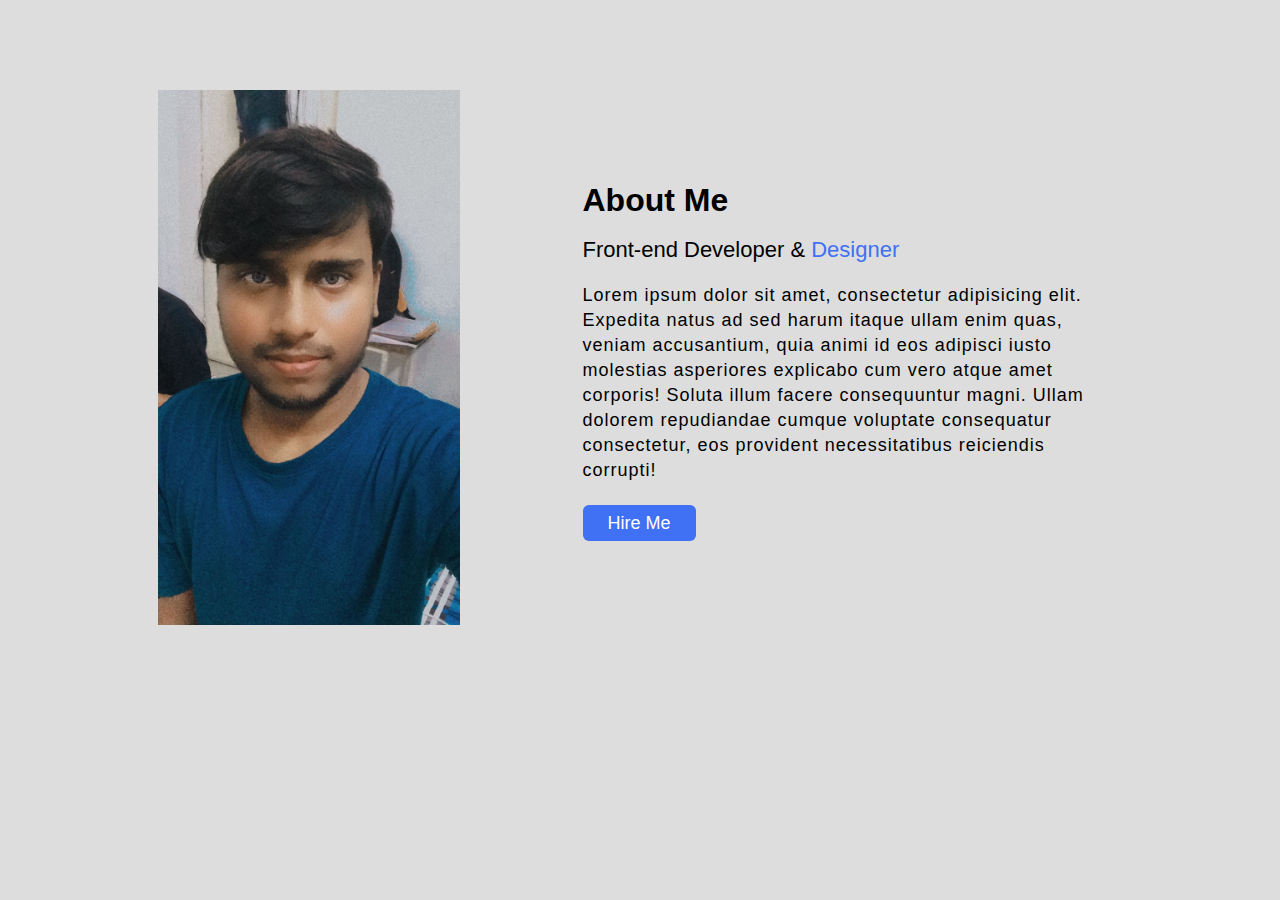
<file: about me.html>
<!DOCTYPE html>
<html>
<head>
	<title>About us Page</title>
    <link rel="stylesheet" href="about me.css">
</head>
<body>
    <section class="about-us">
        <div class="about">
          <img src="my pic.jpeg" class="pic" alt="Error">
          <div class="text">
            <h1>About Me</h1>
            <br>
            <h5>Front-end Developer & <span>Designer</span></h5>
              <p>Lorem ipsum dolor sit amet, consectetur adipisicing elit. Expedita natus ad sed harum itaque ullam enim quas, veniam accusantium, quia animi id eos adipisci iusto molestias asperiores explicabo cum vero atque amet corporis! Soluta illum facere consequuntur magni. Ullam dolorem repudiandae cumque voluptate consequatur consectetur, eos provident necessitatibus reiciendis corrupti!</p>
            <div class="data">
            <a href="#" class="hire">Hire Me</a>
            </div>
          </div>
        </div>
      </section>
</body>

</html>
</file>
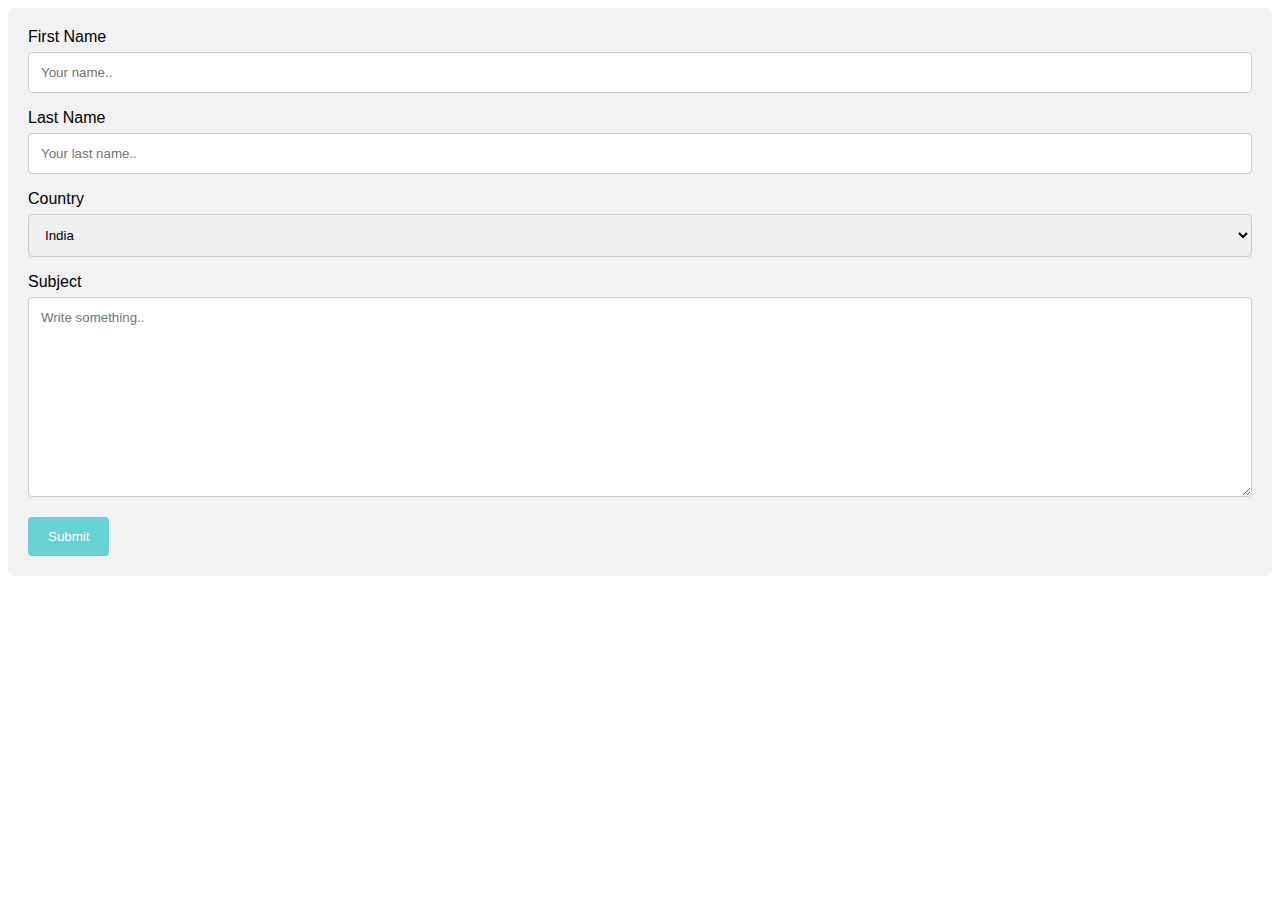
<file: Contact Us.html>
<!DOCTYPE html>
<html>
<head>
    <meta charset="UTF=8">
    <meta http-equiv="X-UA-compatible" content="IE=edge">
    <meta name="viewport" content="width=device-width,initial-scale=1.0">
    <title>
        Contact Me
    </title>
    <link rel="stylesheet" type="text/css" href="contact us.css">
</head>
<body>
    <div class="container">
        <form>
      
          <label for="fname">First Name</label>
          <input type="text" id="fname" name="firstname" placeholder="Your name..">
      
          <label for="lname">Last Name</label>
          <input type="text" id="lname" name="lastname" placeholder="Your last name..">
      
          <label for="country">Country</label>
          <select id="country" name="country">
            <option value="india">India</option>
            <option value="australia">Australia</option>
            <option value="canada">Canada</option>
            <option value="usa">USA</option>
          </select>
      
          <label for="subject">Subject</label>
          <textarea id="subject" name="subject" placeholder="Write something.." style="height:200px"></textarea>
      
          <input type="submit" value="Submit">
      
        </form>
      </div>
</body>


</html>
</file>
<file: about me.css>
*{
    margin: 0;
    padding: 0;
    box-sizing: border-box;
    font-family: 'Poppins', sans-serif;
  }
  .about-us{
    height: 100vh;
    width: 100%;
    padding: 90px 0;
    background: #ddd;
  }
  .pic{
    height: auto;
    width:  302px;
  }
  .about{
    width: 1130px;
    max-width: 85%;
    margin: 0 auto;
    display: flex;
    align-items: center;
    justify-content: space-around;
  }
  .text{
    width: 540px;
  }
  .text h2{
    font-size: 90px;
    font-weight: 600;
    margin-bottom: 10px;
  
  }
  .text h5{
    font-size: 22px;
    font-weight: 500;
    margin-bottom: 20px;
  }
  span{
    color: #4070f4;
  }
  .text p{
    font-size: 18px;
    line-height: 25px;
    letter-spacing: 1px;
  }
  .data{
    margin-top: 30px;
  }
  .hire{
    font-size: 18px;
    background: #4070f4;
    color: #fff;
    text-decoration: none;
    border: none;
    padding: 8px 25px;
    border-radius: 6px;
    transition: 0.5s;
  }
  .hire:hover{
    background: #000;
    border: 1px solid #4070f4;
  }
</file>
<file: contact us.css>
*{
  font-family: sans-serif;
}
input[type=text], select, textarea {
    width: 100%; /* Full width */
    padding: 12px; /* Some padding */ 
    border: 1px solid #ccc; /* Gray border */
    border-radius: 4px; /* Rounded borders */
    box-sizing: border-box; /* Make sure that padding and width stays in place */
    margin-top: 6px; /* Add a top margin */
    margin-bottom: 16px; /* Bottom margin */
    resize: vertical /* Allow the user to vertically resize the textarea (not horizontally) */
  }
  input[type=submit] {
    background-color: #68d1d4;
    color: white;
    padding: 12px 20px;
    border: none;
    border-radius: 4px;
    cursor: pointer;
  }
  
  /* When moving the mouse over the submit button, add a darker green color */
  input[type=submit]:hover {
    background-color: #038fa1;
  }
  
  /* Add a background color and some padding around the form */
  .container {
    border-radius: 5px;
    background-color: #f2f2f2;
    padding: 20px;
  }
</file>
